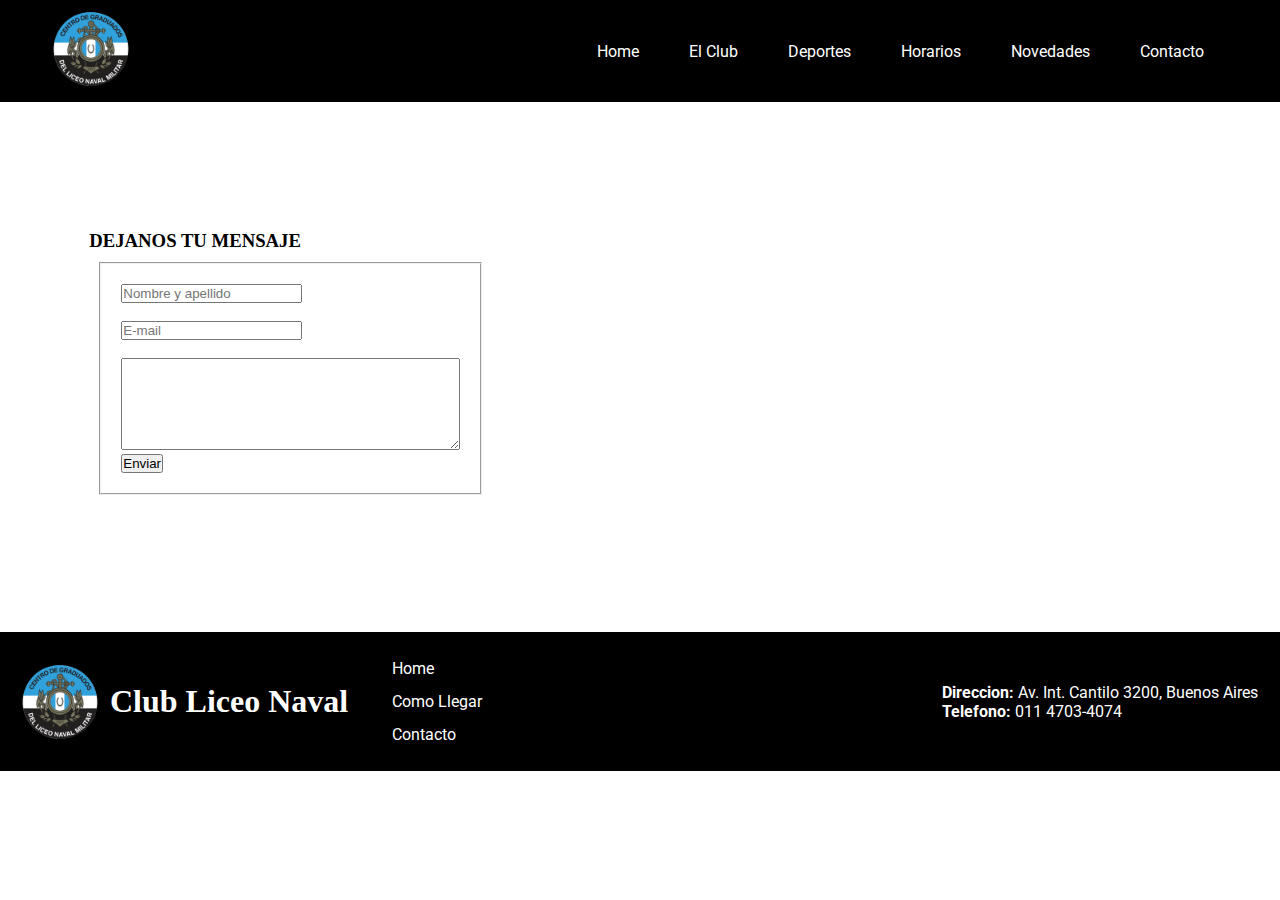
<file: Trabajo Final PW/forms-contacto.html>
<!DOCTYPE html>
<html lang="en">
<head>
    <meta charset="UTF-8">
    <meta name="viewport" content="width=device-width, initial-scale=1.0">
    <title>Liceo Naval | Contacto</title>
    <link rel="stylesheet" href="CSS/forms-styles.css">
</head>
<body>
    <header class="header">
        <div>
            <nav class="header-nav">
                <div class="header-logo">
                    <img src="Images/escudo-liceo-naval.png" alt="escudo" width="80px">
                </div>
               <div class="header-btns">
                <ul class="nav-menu">
                    <li><a href="index.html">Home</a></li>
                    <li><a href="el-club.html">El Club</a></li>
                    <li><a href="#">Deportes</a></li>
                    <li> <a href="#">Horarios</a></li>
                    <li><a href="#">Novedades</a></li>
                    <li><a href="forms-contacto.html">Contacto</a></li>
                </ul>
               </div>
            </nav>
        </div>
    </header>
    <main>
        <section>
            <div class="form-map">
                <div class="forms">
                    <form action="mailto:oliisilvacano@gmail.com" >
                        <h3>DEJANOS TU MENSAJE</h3>
                        <fieldset class="fieldset">
                                <div>
                                    <label for="fullname"></label>
                                    <input type="text" id="fullname" name="fullname" placeholder="Nombre y apellido" required>
                                </div>
                                <br>
                                <div>
                                    <label for="email"><E-mail></E-mail></label>
                                    <input type="email" name="email" id="email" placeholder="E-mail" required>
                                </div>
                                <br>
                                <div>
                                    <label for="suggestions"></label>
                                    <textarea name="suggestions" id="suggestions" cols="40" rows="6" placeholder="mensaje"> 
                                    </textarea>
                                </div>
                                <button type="submit">Enviar</button>
                        </fieldset>
                    </form>
                </div>
                <iframe src="https://www.google.com/maps/embed?pb=!1m14!1m8!1m3!1d26292.54742195724!2d-58.46007641540527!3d-34.539160576846285!3m2!1i1024!2i768!4f13.1!3m3!1m2!1s0x95bcb56281ecb3c5%3A0x6bbd839e7b3cff4a!2sClub%20Liceo%20Naval%20(acceso)!5e0!3m2!1sen!2sar!4v1695000724500!5m2!1sen!2sar" width="600" height="450" style="border:0;" allowfullscreen="" loading="lazy" referrerpolicy="no-referrer-when-downgrade"></iframe>
            </div>
        </section>
    </main>
    <footer>
        <div>
            <nav class="footer-nav">
                <img src="Images/escudo-liceo-naval.png" alt="escudo" width="80px" height="80px">
                <h1 class="title-footer">Club Liceo Naval</h1>
                <div class=menu-footer>
                    <ul>
                        <li><a href="index.html">Home</a></li>
                        <li><a href="">Como Llegar</a></li>
                        <li><a href="forms-contacto.html">Contacto</a></li>
                    </ul>
                </div>
                <p class="p-footer"><strong>Direccion:</strong> Av. Int. Cantilo 3200, Buenos Aires 
                <br> <strong>Telefono:</strong> 011 4703-4074
                </p>
            </nav>
        </div>
    </footer>
</body>
</html>
</file>
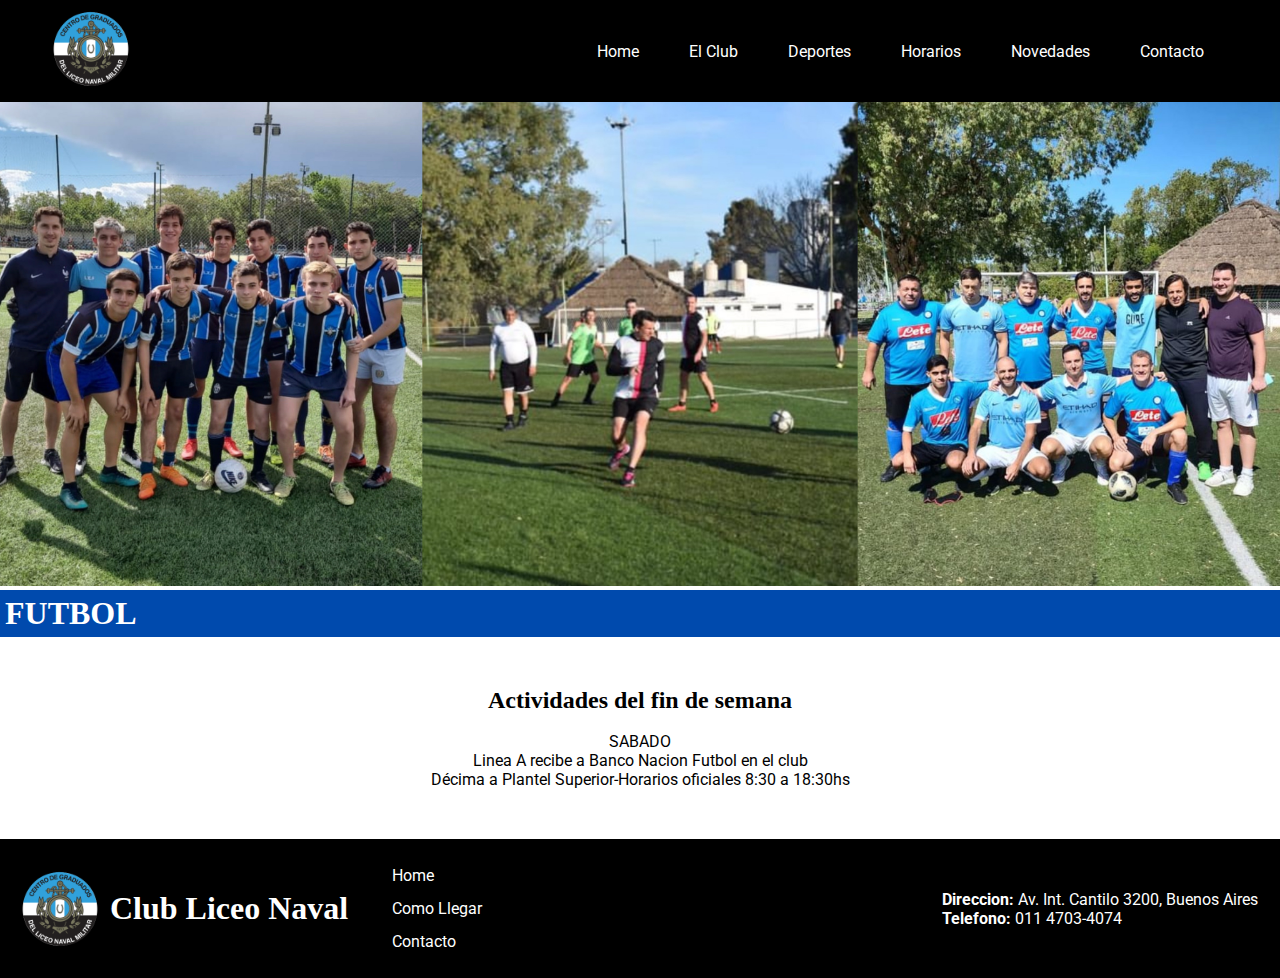
<file: Trabajo Final PW/futbol.html>
<!DOCTYPE html>
<html lang="en">
<head>
    <meta charset="UTF-8">
    <meta name="viewport" content="width=device-width, initial-scale=1.0">
    <title>Liceo Naval | Futbol</title>
    <link rel="stylesheet" href="CSS/styles.css">
</head>
<body>
    <header class="header">
        <div>
            <nav class="header-nav">
                <div class="header-logo">
                    <img src="Images/escudo-liceo-naval.png" alt="escudo" width="80px">
                </div>
               <div class="header-btns">
                    <ul>
                        <li><a href="index.html">Home</a></li>
                        <li><a href="el-club.html">El Club</a></li>
                        <li><a href="#">Deportes</a></li>
                        <li> <a href="#">Horarios</a></li>
                        <li><a href="#">Novedades</a></li>
                        <li><a href="forms-contacto.html">Contacto</a></li>
                    </ul>
               </div>
            </nav>
        </div>
        <div class="header-card">
            <div class="container-card">
                <img src="Images/futbol/header-futbol.JPEG" alt="header-futbol" width="100%">
            </div>
        </div>
    </header>
    <main>
        <div class="deportes-titles">
            <h1>FUTBOL</h1>
        </div>
        <section class="futbol">
            <div >
                <h2>Actividades del fin de semana</h2> <br>
                <p>
                    SABADO <br> 
                    Linea A recibe a Banco Nacion Futbol en el club <br>
                    Décima a Plantel Superior-Horarios oficiales 8:30 a 18:30hs
                </p>
            </div>
        </section>
    </main>
    <footer>
        <div>
            <nav class="footer-nav">
                <img src="Images/escudo-liceo-naval.png" alt="escudo" width="80px" height="80px">
                <h1 class="title-footer">Club Liceo Naval</h1>
                <div class=menu-footer>
                    <ul>
                        <li><a href="index.html">Home</a></li>
                        <li><a href="">Como Llegar</a></li>
                        <li><a href="forms-contacto.html">Contacto</a></li>
                    </ul>
                </div>
                <p class="p-footer"><strong>Direccion:</strong> Av. Int. Cantilo 3200, Buenos Aires 
                <br> <strong>Telefono:</strong> 011 4703-4074
                </p>
            </nav>
        </div>
    </footer>
</body>
</html>
</file>
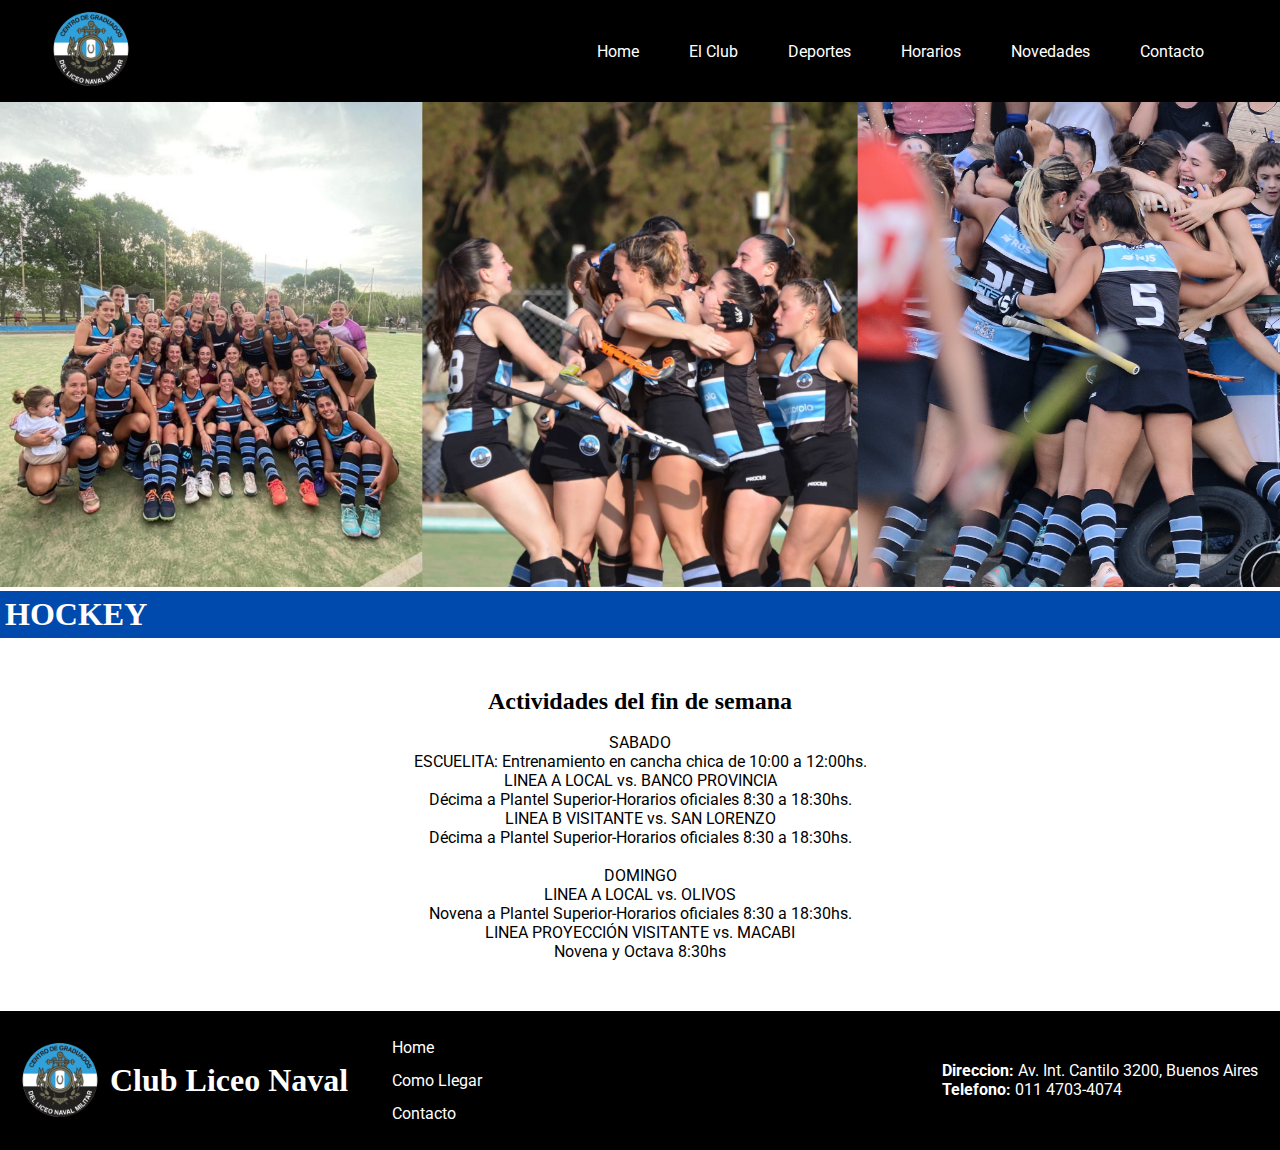
<file: Trabajo Final PW/hockey.html>
<!DOCTYPE html>
<html lang="en">
<head>
    <meta charset="UTF-8">
    <meta name="viewport" content="width=device-width, initial-scale=1.0">
    <title>Liceo Naval | Hockey</title>
    <link rel="stylesheet" href="CSS/styles.css">
</head>

<body>
    <header>
        <div>
            <nav class="header-nav">
                <div class="header-logo">
                    <img src="Images/escudo-liceo-naval.png" alt="escudo" width="80px">
                </div>
               <div class="header-btns">
                    <ul>
                        <li><a href="index.html">Home</a></li>
                        <li><a href="el-club.html">El Club</a></li>
                        <li><a href="#">Deportes</a></li>
                        <li> <a href="#">Horarios</a></li>
                        <li><a href="#">Novedades</a></li>
                        <li><a href="forms-contacto.html">Contacto</a></li>
                    </ul>
               </div>
            </nav>
        </div>
        <div class="header-card">
            <div class="container-card">
                <img src="Images/hockey/header-hockey.jpeg" alt="header-hockey" width="100%">
            </div>
        </div>
    </header>
    <main>
        <div class="deportes-titles">
            <h1> HOCKEY</h1>
        </div>
        <section class="hockey">
            <div>
                <h2>Actividades del fin de semana</h2> <br>
                <p>
                    SABADO
                    <br>
                    ESCUELITA: Entrenamiento en cancha chica de 10:00 a 12:00hs.
                    <br>
                    LINEA A LOCAL vs. BANCO PROVINCIA
                    <br>
                    Décima a Plantel Superior-Horarios oficiales 8:30 a 18:30hs.
                    <br>
                    LINEA B VISITANTE vs. SAN LORENZO
                    <br>
                    Décima a Plantel Superior-Horarios oficiales 8:30 a 18:30hs.
                    <br>
                    <br>
                    DOMINGO
                    <br>
                    LINEA A LOCAL vs. OLIVOS
                    <br>
                    Novena a Plantel Superior-Horarios oficiales 8:30 a 18:30hs.
                    <br>
                    LINEA PROYECCIÓN VISITANTE vs. MACABI
                    <br>
                    Novena y Octava 8:30hs

                </p>
            </div>
        </section>
    </main>
    <footer>
        <div>
            <nav class="footer-nav">
                <img src="Images/escudo-liceo-naval.png" alt="escudo" width="80px" height="80px">
                <h1 class="title-footer">Club Liceo Naval</h1>
                <div class=menu-footer>
                    <ul>
                        <li><a href="index.html">Home</a></li>
                        <li><a href="">Como Llegar</a></li>
                        <li><a href="forms-contacto.html">Contacto</a></li>
                    </ul>
                </div>
                <p class="p-footer"><strong>Direccion:</strong> Av. Int. Cantilo 3200, Buenos Aires 
                <br> <strong>Telefono:</strong> 011 4703-4074
                </p>
            </nav>
        </div>
    </footer>
</body>
</html>
</file>
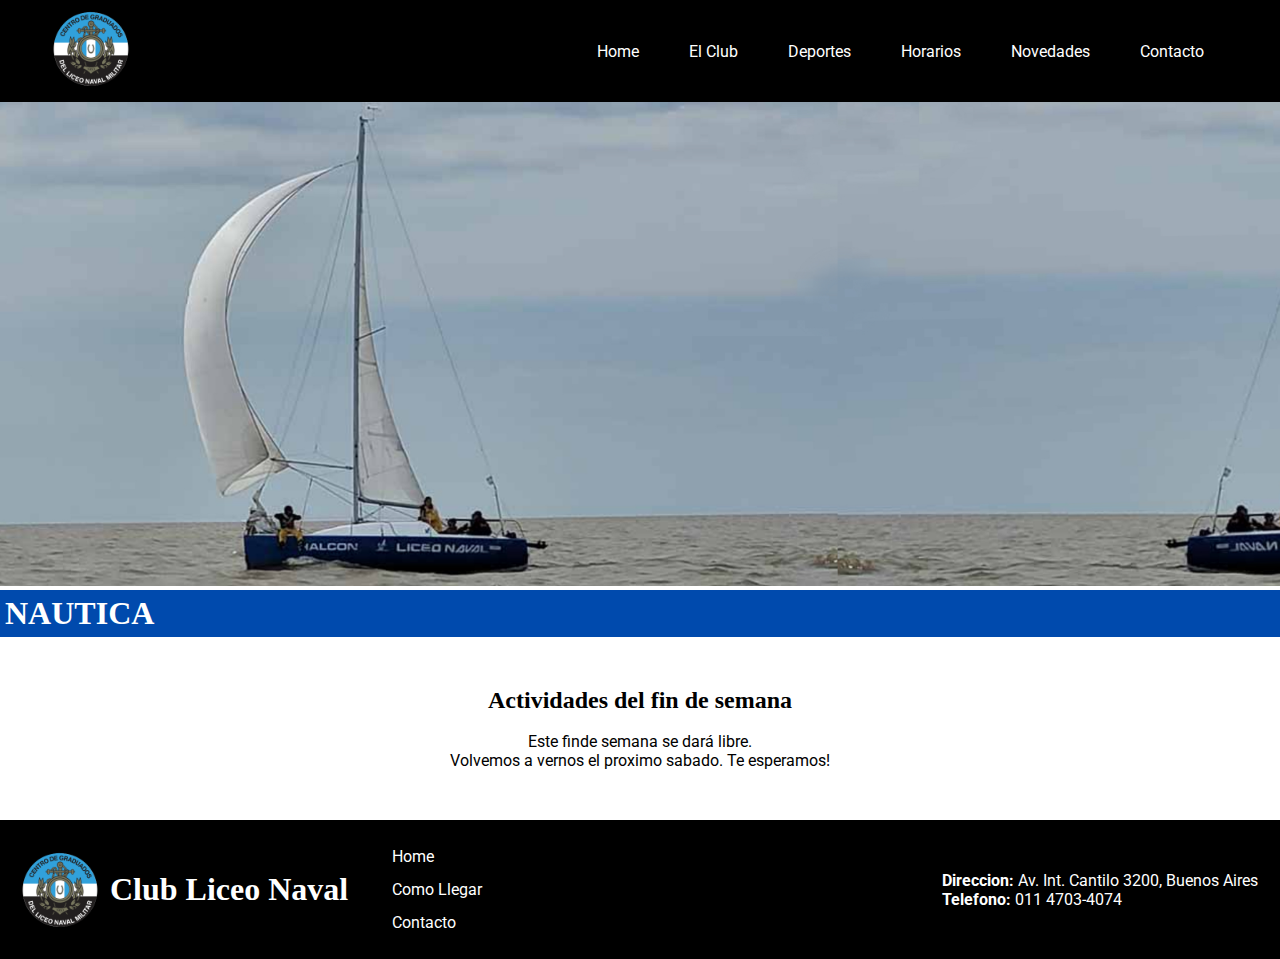
<file: Trabajo Final PW/nautica.html>
<!DOCTYPE html>
<html lang="en">
<head>
    <meta charset="UTF-8">
    <meta name="viewport" content="width=device-width, initial-scale=1.0">
    <title>Liceo Naval | Nautica</title>
    <link rel="stylesheet" href="CSS/styles.css">
</head>
<body>
    <header class="header">
        <div>
            <nav class="header-nav">
                <div class="header-logo">
                   <img src="Images/escudo-liceo-naval.png" alt="escudo" width="80px">
                </div>
               <div class="header-btns">
                    <ul>
                        <li><a href="index.html">Home</a></li>
                        <li><a href="el-club.html">El Club</a></li>
                        <li><a href="#">Deportes</a></li>
                        <li> <a href="#">Horarios</a></li>
                        <li><a href="#">Novedades</a></li>
                        <li><a href="forms-contacto.html">Contacto</a></li>
                    </ul>
               </div>
            </nav>
        </div>
        <div class="header-card">
            <div class="container-card">
                <img src="Images/nautica/header-nautica.jpeg" alt="foto-nautica" width="100%">
            </div>
        </div>
    </header>
    <main>
        <div class="deportes-titles">
            <h1>NAUTICA</h1>
        </div>
        <section class="nautica">
            <div >
                <h2>Actividades del fin de semana</h2> <br>
                <p>
                    Este finde semana se dará libre. <br>
                    Volvemos a vernos el proximo sabado. Te esperamos!
                </p>
            </div>
        </section>
    </main>
    <footer>
        <div>
            <nav class="footer-nav">
                <img src="Images/escudo-liceo-naval.png" alt="escudo" width="80px" height="80px">
                <h1 class="title-footer">Club Liceo Naval</h1>
                <div class=menu-footer>
                    <ul>
                        <li><a href="index.html">Home</a></li>
                        <li><a href="">Como Llegar</a></li>
                        <li><a href="forms-contacto.html">Contacto</a></li>
                    </ul>
                </div>
                <p class="p-footer"><strong>Direccion:</strong> Av. Int. Cantilo 3200, Buenos Aires 
                <br> <strong>Telefono:</strong> 011 4703-4074
                </p>
            </nav>
        </div>
    </footer>
</body>
</html>
</file>
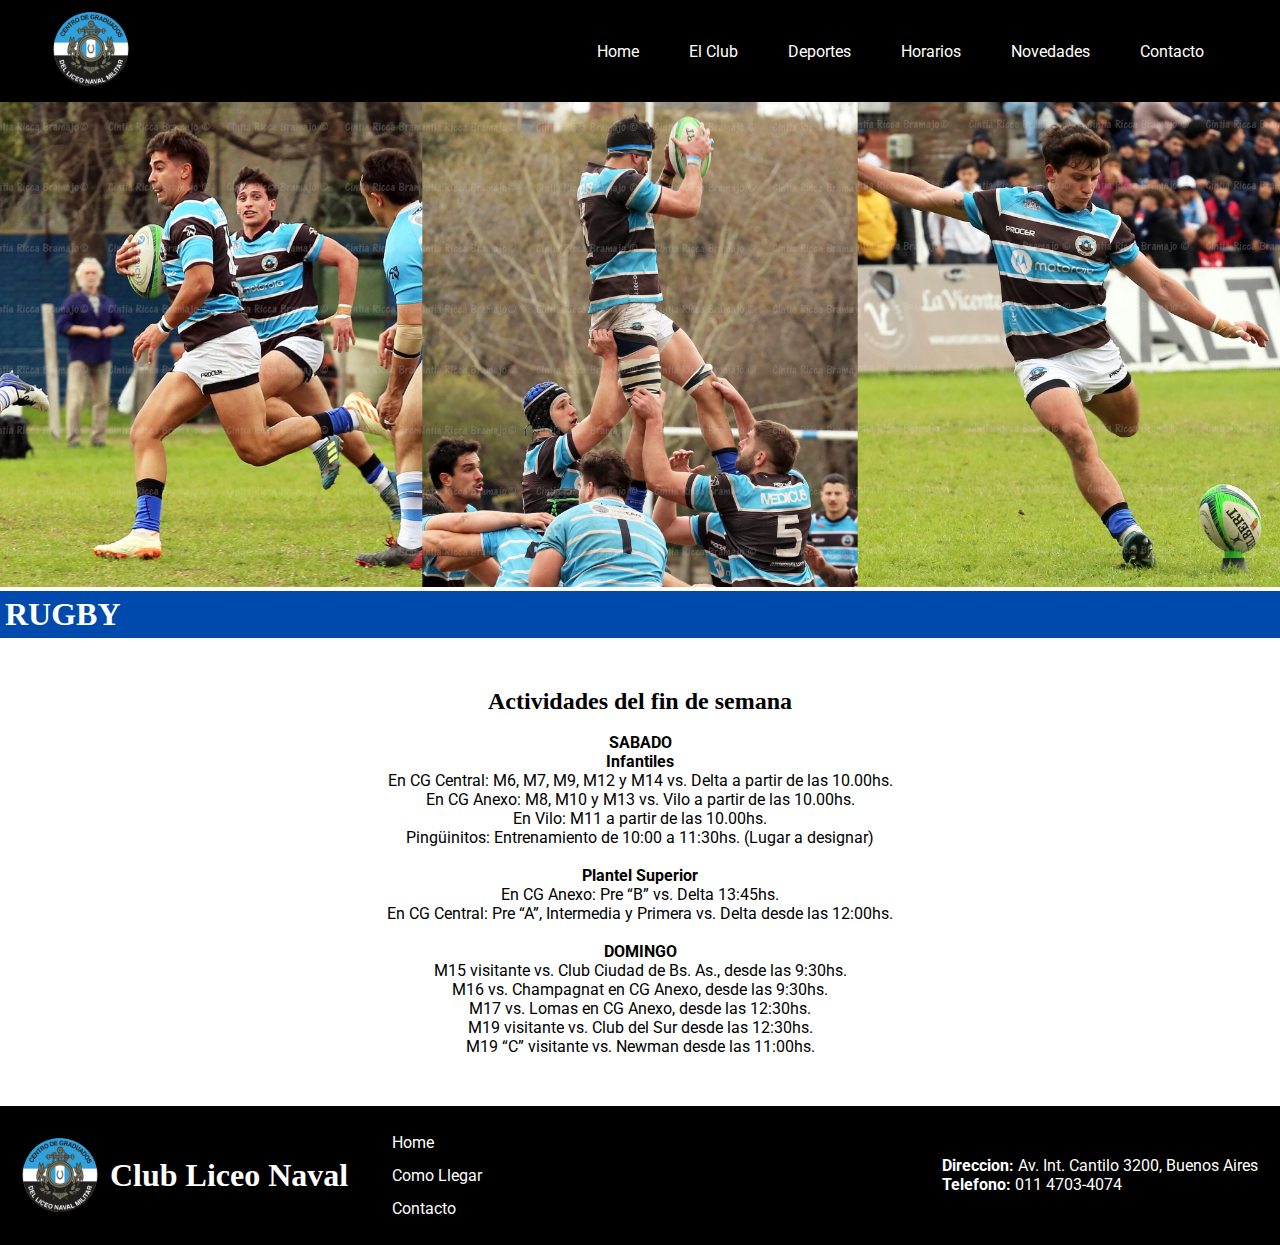
<file: Trabajo Final PW/rugby.html>
<!DOCTYPE html>
<html lang="en">
<head>
    <meta charset="UTF-8">
    <meta name="viewport" content="width=device-width, initial-scale=1.0">
    <title>Liceo Naval | Rugby</title>
    <link rel="stylesheet" href="CSS/styles.css">
    
</head>
<body>
    <header>
        <div>
            <nav class="header-nav">
                <div class="header-logo">
                    <img src="Images/escudo-liceo-naval.png" alt="escudo" width="80px">
                </div>
               <div class="header-btns">
                <ul>
                    <li><a href="index.html">Home</a></li>
                    <li><a href="el-club.html">El Club</a></li>
                    <li><a href="#">Deportes</a></li>
                    <li> <a href="#">Horarios</a></li>
                    <li><a href="#">Novedades</a></li>
                    <li><a href="forms-contacto.html">Contacto</a></li>
                </ul>
               </div>
            </nav>
        </div>
        <div class="header-card">
            <div class="container-card">
                <img src="Images/rugby/header-rugby.jpeg" alt="header-rugby" width="100%">
            </div>
        </div>
    </header>
    <main>
        <div class="deportes-titles">
            <h1>RUGBY</h1>
        </div>
        <section class="rugby">
            <div >
                <h2>Actividades del fin de semana</h2> <br>
                <p>
                    <strong>SABADO</strong>
                    <br>
                    <strong>Infantiles</strong>
                    <br>
                    En CG Central: M6, M7, M9, M12 y M14 vs. Delta a partir de las 10.00hs.
                    <br>
                    En CG Anexo: M8, M10 y M13 vs. Vilo a partir de las 10.00hs.
                    <br>
                    En Vilo: M11 a partir de las 10.00hs.
                    <br>
                    Pingüinitos: Entrenamiento de 10:00 a 11:30hs. (Lugar a designar)
                    <br>
                    <br>
                    <strong>Plantel Superior</strong>
                    <br>
                    En CG Anexo: Pre “B” vs. Delta 13:45hs.
                    <br>
                    En CG Central: Pre “A”, Intermedia y Primera vs. Delta desde las 12:00hs.
                    <br>
                    <br>


                    <strong>DOMINGO</strong>
                    <br>
                    M15 visitante vs. Club Ciudad de Bs. As., desde las 9:30hs.
                    <br>
                    M16 vs. Champagnat en CG Anexo, desde las 9:30hs.
                    <br>
                    M17 vs. Lomas en CG Anexo, desde las 12:30hs.
                    <br>
                    M19 visitante vs. Club del Sur desde las 12:30hs.
                    <br>
                    M19 “C” visitante vs. Newman desde las 11:00hs.
                </p>
            </div>
            
        </section>
    </main>
    <footer>
        <div>
            <nav class="footer-nav">
                <img src="Images/escudo-liceo-naval.png" alt="escudo" width="80px" height="80px">
                <h1 class="title-footer">Club Liceo Naval</h1>
                <div class=menu-footer>
                    <ul>
                        <li><a href="index.html">Home</a></li>
                        <li><a href="">Como Llegar</a></li>
                        <li><a href="forms-contacto.html">Contacto</a></li>
                    </ul>
                </div>
                <p class="p-footer"><strong>Direccion:</strong> Av. Int. Cantilo 3200, Buenos Aires 
                <br> <strong>Telefono:</strong> 011 4703-4074
                </p>
            </nav>
        </div>
    </footer>
</body>
</html>
</file>
<file: Trabajo Final PW/CSS/forms-styles.css>
@import url('https://fonts.googleapis.com/css2?family=Montserrat&family=Roboto:wght@100;300&display=swap'); 

* {
    margin: 0;
    padding: 0;
}

p{ font-family: 'Montserrat', sans-serif;
    font-family: 'Roboto', sans-serif;
}
body{
    max-width: 100vw;
    overflow-x: hidden;
}
.header-nav{
    background-color: black;
    width: 100%;
    padding: 4%;
    height: 60px;
    display: flex;
    justify-content: space-between;
    align-items: center;
    box-sizing: border-box;
}

.header-nav ul {
    display: flex;
  }
  
  .header-nav ul li {
    padding: 15px;
  }
  
  .header-nav ul li a {
    padding: 10px;
  }
  
  .header-nav ul li a:hover {
    border-bottom: 2px solid #fff;
  }
  
  .header-nav ul.nav-menu {
    flex: 1;
    margin-left: 20px;  
  }
  
  hr {
    margin: 10px 0;
  }


a {
    color: #ffffff;
    text-decoration: none;
    font-family: 'Montserrat', sans-serif;
    font-family: 'Roboto', sans-serif;
}

  
  ul {
    list-style: none;
  }


nav a:hover{
    background-color: white;
    color: black;
    padding: 20px;
}

.box-titles{
    background-color: black;
    padding: 10px;
}

.title{
    font-family: 'Montserrat', sans-serif;
    font-family: 'Roboto', sans-serif;
    text-align: center;
    color: white;
}

.footer-nav{
    background-color: black;
    padding: 20px;
    display: flex;
    flex-direction: row;
    align-items: center;
}

.title-footer{
    color: white;
    padding: 10px;
}

.p-footer{
    color: white;
    padding: 2px;
}

.menu-footer{
    flex: 1;
    margin-left: 20px;
  }

  .menu-footer ul li {
    padding: 7px;
  }
  
  .menu-footer ul li a {
    padding: 7px;
  }
  
  .menu-footer ul li a:hover {
    border-bottom: 2px solid #fff;
  }

  .fieldset{
    max-width: 500px;
    padding: 20px;
    margin: 10px;
  }

  .forms{
    align-items: left;
  }

  h4{
    margin: 10px;
    justify-content: center;
  }

  .form-map{
    padding: 40px;
    display: flex;
    flex-direction: row;
    justify-content: space-around;
    align-items: center;
  }
</file>
<file: Trabajo Final PW/CSS/styles.css>
@import url('https://fonts.googleapis.com/css2?family=Montserrat&family=Roboto:wght@100;300&display=swap'); 

* {
    margin: 0;
    padding: 0;
}

p{ font-family: 'Montserrat', sans-serif;
    font-family: 'Roboto', sans-serif;
}
body{
    max-width: 100vw;
    overflow-x: hidden;
}
.header-nav{
    background-color: black;
    width: 100%;
    padding: 4%;
    height: 60px;
    display: flex;
    justify-content: space-between;
    align-items: center;
    box-sizing: border-box;
}

.header-nav ul {
    display: flex;
  }
  
  .header-nav ul li {
    padding: 15px;
  }
  
  .header-nav ul li a {
    padding: 10px;
  }
  
  .header-nav ul li a:hover {
    border-bottom: 2px solid #fff;
  }
  
  .header-nav ul.nav-menu {
    flex: 1;
    margin-left: 20px;  
  }
  
  hr {
    margin: 10px 0;
  }


a {
    color: #ffffff;
    text-decoration: none;
    font-family: 'Montserrat', sans-serif;
    font-family: 'Roboto', sans-serif;
}

  
  ul {
    list-style: none;
  }


nav a:hover{
    background-color: white;
    color: black;
    padding: 20px;
}

.box-titles{
    background-color: black;
    padding: 10px;
}

.title{
    font-family: 'Montserrat', sans-serif;
    font-family: 'Roboto', sans-serif;
    text-align: center;
    color: white;
}

.container-card{
    max-height: 544px;
}

/*.contenedor-deportes, .contenedor-deportes-2{
    width: 100%;
    height: 250px;
    background-color: white;
    display: flex;
    flex-direction: row;
    justify-content: center;
    align-items: center;
}*/

.sports-div{
    background-color: #004aad;
    padding: 10px;
    border-radius: 10px;
}
.contenedor-deportes, .contenedor-deportes-2{
    background-color: white;
    max-width: 100vw;
    padding: 10px;
    height: 210px;
    display: flex;
    justify-content: center;
    align-items: center;
}
.contenedor-deportes  ul {
    display: flex;
  }

  .contenedor-deportes  ul li {
    padding: 10px;
  }
  
  .contenedor-deportes ul li a {
    padding: 10px;
    height: 150px;
  }

  .contenedor-deportes-2  ul {
    display: flex;
  }

  .contenedor-deportes-2  ul li {
    padding: 10px;
  }
  
  .contenedor-deportes-2 ul li a {
    padding: 10px;
    height: 150px;
  }



.footer-nav{
    background-color: black;
    padding: 20px;
    display: flex;
    flex-direction: row;
    align-items: center;
}

.title-footer{
    color: white;
    padding: 10px;
}

.sponsors1, .sponsors2 {
    width: 100%;
    height: 175px;
    background-color: white;
    display: flex;
    flex-direction: row;
    justify-content: center;
    align-items: center
}

.sponsor{
    width: 150px;
    padding: 10px;
}

.p-footer{
    color: white;
    padding: 2px;
}

.menu-footer{
    flex: 1;
    margin-left: 20px;
  }

  .menu-footer ul li {
    padding: 7px;
  }
  
  .menu-footer ul li a {
    padding: 7px;
  }
  
  .menu-footer ul li a:hover {
    border-bottom: 2px solid #fff;
  }
  

/* rugby*/

.deportes-titles{
    color: white;
    background-color: #004aad;
    width: 100%;
    padding: 5px
}

.rugby, .hockey, .futbol , .tenis , .nautica  {
    padding: 50px;
    display: flex;
    flex-direction: row;
    justify-content: center;
    text-align: center;
    align-items: center;
}

.historia{
    padding-left:  40px;
    padding-right: 40px;
    padding-top: 40px;
    display: flex;
    flex-direction: row;
    justify-content: space-around;
    text-align:left;
    align-items: center;
    
}

.el-club-div1{
    padding: 20px;
}

.el-club-div2{
    padding-left: 60px;
    padding-right: 60px;
    padding-bottom: 60px;
    text-align:left;
    align-items: center;
}

#a-contacto{
    color: black;
    font-family: 'Montserrat', sans-serif;
    font-family: 'Roboto', sans-serif;
}
</file>
